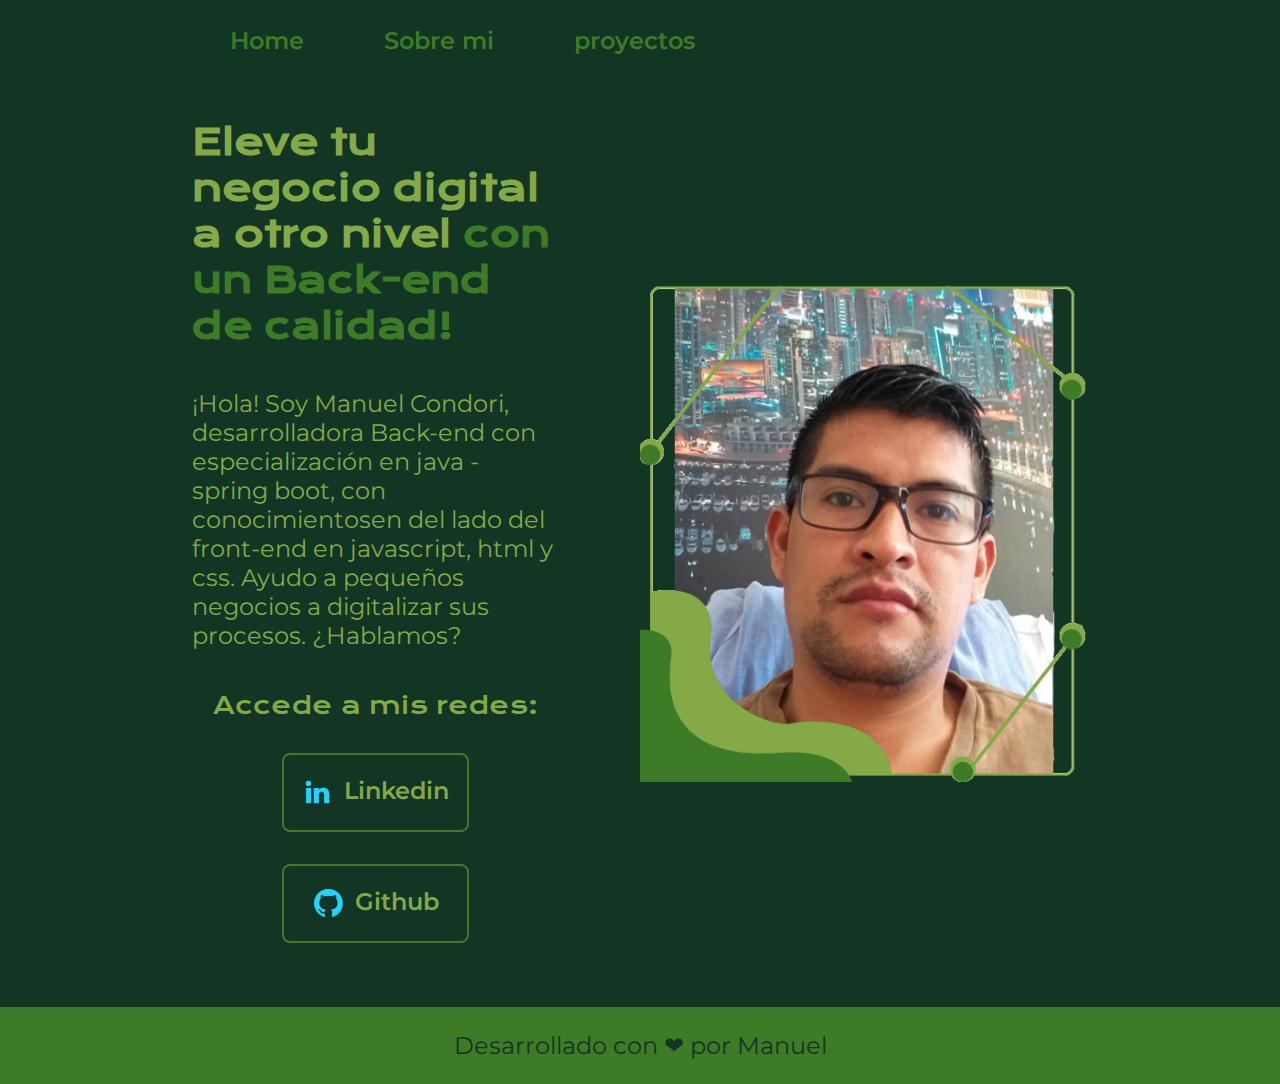
<file: index.html>
<!DOCTYPE html> 
<html lang="es-pe"> 
    <head>
        <meta charset="UTF-8">
        <meta name="viewport" content="width=device-width, initial-scale=1.0">
        <title>📗Portafolio</title>
        <link rel="stylesheet" href="/styles/style.css">
    </head>
    <body>
        <header class="header">
            <nav class="header__menu">
                <a class="header__menu__link" href="/index.html">Home</a>
                <a class="header__menu__link" href="/about.html">Sobre mi</a>
                <a class="header__menu__link" href="/projects.html">proyectos</a>
            </nav>
        </header>
        <main class="presentacion">
            <section class="presentacion__contenido">

                <h1 class="presentacion__contenido__titulo">Eleve tu negocio digital a otro nivel
                     <strong class="titulo-destacado">con un Back-end de calidad!</strong></h1>
                <p class="presentacion__contenido__texto">
                    ¡Hola! Soy Manuel Condori, desarrolladora Back-end 
                    con especialización en java - spring boot, con conocimientosen del lado del front-end en javascript, html y css. Ayudo 
                    a pequeños negocios a digitalizar sus procesos. ¿Hablamos?
                </p>
                <div class="presentacion__enlaces">
                    <h2 class="presentacion__enlaces__subtitulo">Accede a mis redes:</h2>
                    <a class="presentacion__enlaces__link" href="https://www.linkedin.com/in/mcondori28/">
                        <img src="/assets/linkedin.png" alt="logo linkedin">
                        Linkedin
                    </a>
                    <a class="presentacion__enlaces__link" href="https://github.com/M4nu007">
                        <img src="/assets/github.png" alt="logo github">
                        Github
                    </a>
                </div>
            </section>
            <img class="presentacion__imagen" src="/assets/foto.png" alt="foto de la persona">
        </main>
        <footer>
            <p>Desarrollado con ❤ por Manuel</p>
        </footer>
    </body>
</html>
</file>
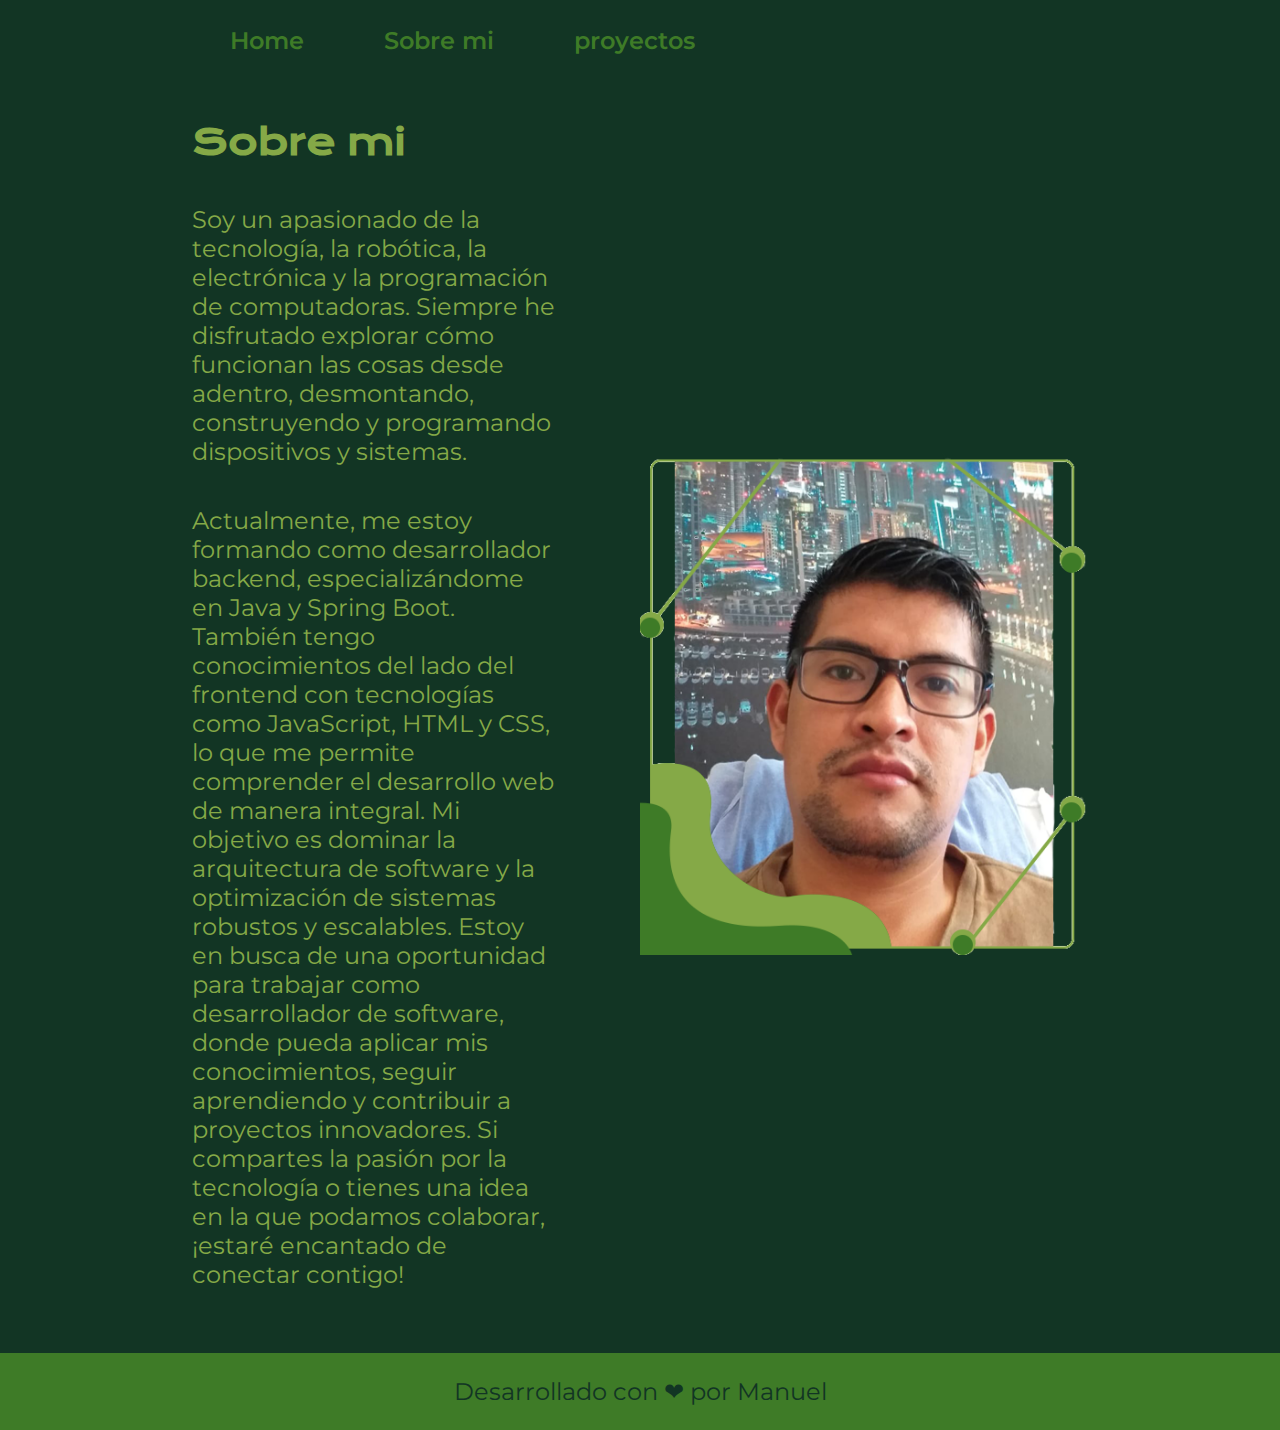
<file: about.html>
<!DOCTYPE html>
<html lang="es">
<head>
    <meta charset="UTF-8">
    <meta name="viewport" content="width=device-width, initial-scale=1.0">
    <title>Sobre mi</title>
    <link rel="stylesheet" href="/styles/style.css">
</head>
<body>
    <header class="header">
        <nav class="header__menu">
            <a class="header__menu__link" href="/index.html">Home</a>
            <a class="header__menu__link" href="/about.html">Sobre mi</a>
            <a class="header__menu__link" href="/projects.html">proyectos</a>
        </nav>
    </header>
    <main class="presentacion">
        <section class="presentacion__contenido">
            <h1 class="presentacion__contenido__titulo">Sobre mi</h1>
            <p class="presentacion__contenido__texto">Soy un apasionado de la tecnología, la robótica, la electrónica y la programación
                 de computadoras. Siempre he disfrutado explorar cómo funcionan las cosas desde adentro, desmontando, construyendo y 
                 programando dispositivos y sistemas.

                
            </p>
            <p class="presentacion__contenido__texto">Actualmente, me estoy formando como desarrollador backend, especializándome en Java
                 y Spring Boot. También tengo conocimientos del lado del frontend con tecnologías como JavaScript, HTML y CSS, lo que me
                  permite comprender el desarrollo web de manera integral. Mi objetivo es dominar la arquitectura de software y la
                   optimización de sistemas robustos y escalables.

                Estoy en busca de una oportunidad para trabajar como desarrollador de software, donde pueda aplicar mis conocimientos, 
                seguir aprendiendo y contribuir a proyectos innovadores. Si compartes la pasión por la tecnología o tienes una idea en
                 la que podamos colaborar, ¡estaré encantado de conectar contigo!
            </p>
        </section>
        <img class="presentacion__imagen" src="/assets/foto.png" alt="foto de la persona">
    </main>
    <footer>
        <p>Desarrollado con ❤ por Manuel</p>
    </footer>
</body>
</html>
</file>
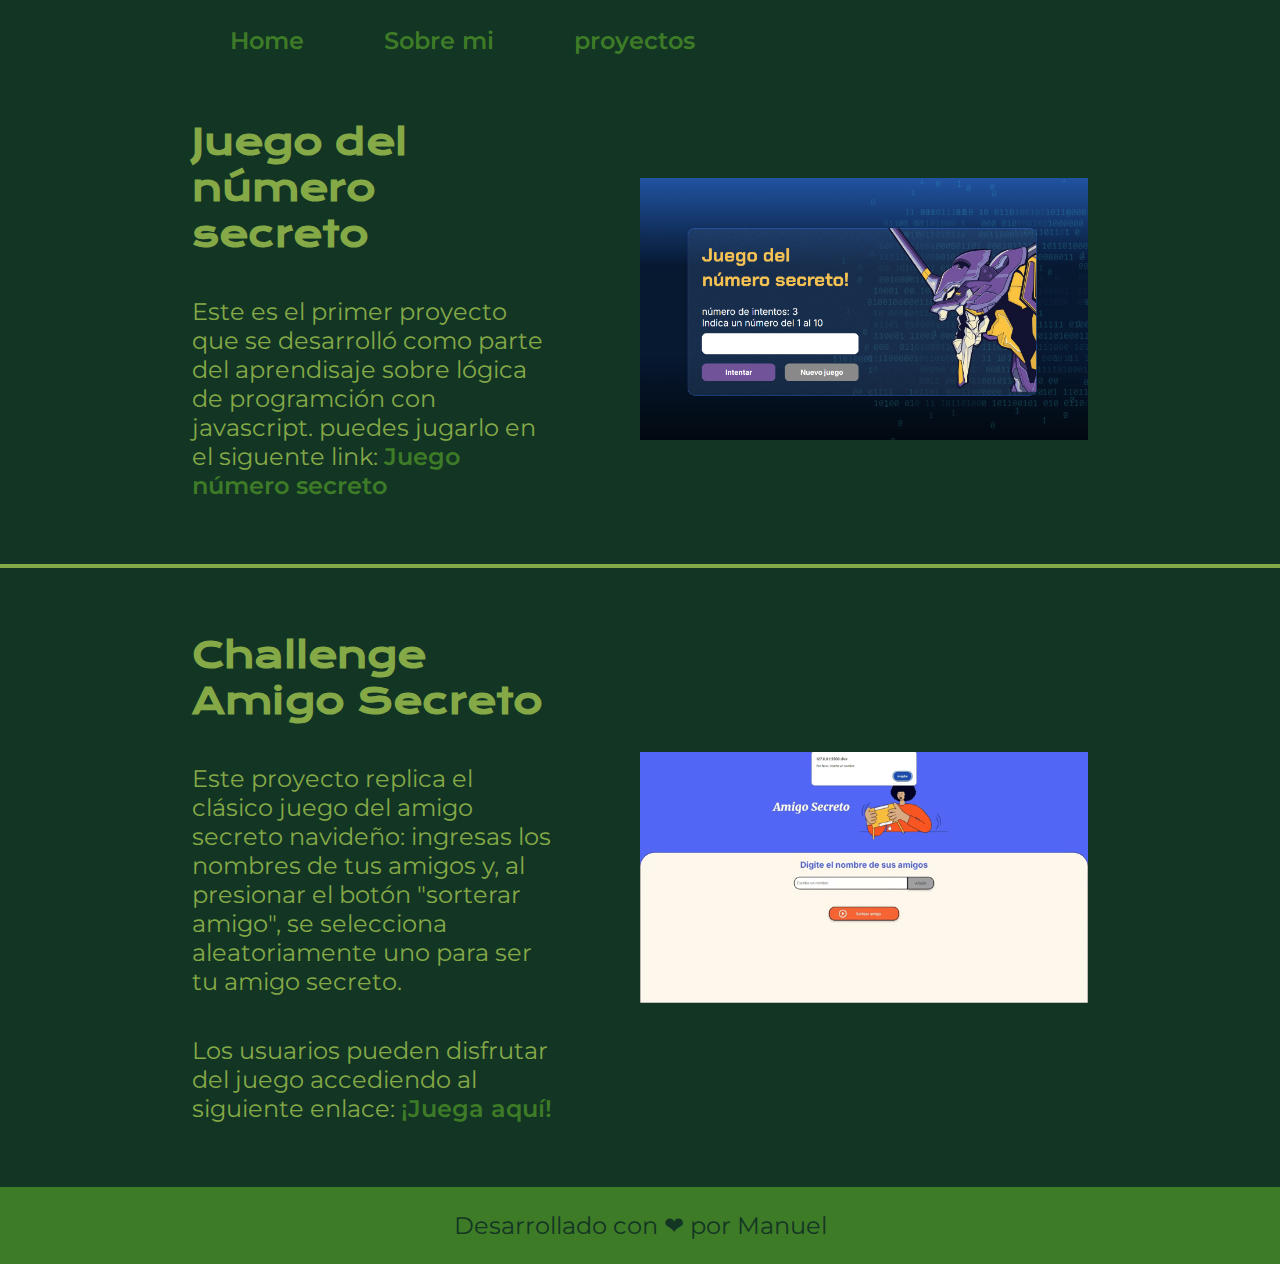
<file: projects.html>
<!DOCTYPE html>
<html lang="en">
<head>
    <meta charset="UTF-8">
    <meta name="viewport" content="width=device-width, initial-scale=1.0">
    <title>Proyectos</title>
    <link rel="stylesheet" href="/styles/style.css">
</head>
<body>
    <header class="header">
        <nav class="header__menu">
            <a class="header__menu__link" href="/index.html">Home</a>
            <a class="header__menu__link" href="/about.html">Sobre mi</a>
            <a class="header__menu__link" href="/projects.html">proyectos</a>
        </nav>
    </header>
    <main>
        <div class="presentacion">
            <div class="presentacion__contenido">
                <h1 class="presentacion__contenido__titulo">Juego del número secreto</h1>
                <p class="presentacion__contenido__texto">
                    Este es el primer proyecto que se desarrolló como parte del aprendisaje sobre lógica de programción con javascript.
                    puedes jugarlo en el siguente link: <a class="link__juego" href="https://m4nu007.github.io/juego-secreto/">Juego número secreto</a>
                </p>
            </div>
            <img class="presentacion__imagen" src="/assets/juegoSecreto.PNG" alt="Imagen del juego número secreto">
        </div>
        <hr>
        <div class="presentacion">
            <div class="presentacion__contenido">
                <h1 class="presentacion__contenido__titulo">Challenge Amigo Secreto</h1>
                <p class="presentacion__contenido__texto">
                    Este proyecto replica el clásico juego del amigo secreto navideño: 
                    ingresas los nombres de tus amigos y, al presionar el botón "sorterar amigo",
                     se selecciona aleatoriamente uno para ser tu amigo secreto. 
                </p>
                <p class="presentacion__contenido__texto">
                    Los usuarios pueden disfrutar del juego accediendo al siguiente enlace:
                    <a class="link__juego" href="https://m4nu007.github.io/challenge-amigo-secreto/">¡Juega aquí!</a>
                </p>
            </div>
            <img class="presentacion__imagen" src="/assets/demo.gif" alt="gif del juego amigo secreto">
        </div>
        

    </main>
    <footer>
        <p>Desarrollado con ❤ por Manuel</p>
    </footer>
</body>
</html>
</file>
<file: styles/style.css>
@import url('https://fonts.googleapis.com/css2?family=Krona+One&family=Montserrat:ital,wght@0,100..900;1,100..900&display=swap');

:root {
    --color-primario: #123524; /*#000000*/
    --color-secundario: #85A947; /*#F6F6F6*/
    --color-terciario: #3E7B27; /*#22D4FD*/
    --color-hover: #85A947; /*#272727*/

    --fuente-montserrat: "Montserrat", serif;
    --fuente-krona: "Krona One", serif;
}

*{
    padding: 0;
    margin: 0;
}    

body {
    background-color: var(--color-primario);
    color: var(--color-secundario);
    box-sizing: border-box;
}    

header {
    padding: 2% 0% 0% 18%;
}

.header__menu {
    display: flex;
    gap: 80px;
}

.header__menu__link, .link__juego {
    font-family: var(--fuente-montserrat);
    font-size: 1.5rem;
    font-weight: 600;
    color: var(--color-terciario);
    text-decoration: none;
}

.header__menu__link:hover, .link__juego:hover {
    color: var(--color-secundario);
    cursor: pointer;
}


.presentacion {
    padding: 5% 15%;
    display: flex;
    gap: 82px;
    align-items: center;
    justify-content: space-around;
}    

.presentacion__contenido {
    width: 50%;
    display: flex;
    flex-direction: column;
    gap: 40px;
}    

.presentacion__contenido__titulo {
    font-size: 2.25rem;
    font-family: var(--fuente-krona);
}    

.titulo-destacado {
    color: var(--color-terciario);
}    
.presentacion__contenido__texto {
    font-size: 1.5rem;
    font-family: var(--fuente-montserrat);
    
}    

.presentacion__enlaces {
    display: flex;
    justify-content: space-between;
    flex-direction: column;
    align-items: center;
    gap: 32px;

}    

.presentacion__enlaces__subtitulo {
    font-family: var(--fuente-krona);
    font-size: 1.5rem;
    font-weight: 400;
}    

.presentacion__enlaces__link {
    width: 50%;
    text-align: center;
    padding: 21.5px 0;
    border-radius: 8px;
    font-family: var(--fuente-montserrat);
    font-size: 1.5rem;
    font-weight: 600;
    color: var(--color-secundario);
    text-decoration: none;
    border: 2px solid var(--color-terciario);
    display: flex;
    justify-content: center;
    gap: 10px;
}    

.presentacion__enlaces__link:hover {
    background-color: var(--color-hover);
    color: var(--color-primario);
    border: 2px solid #EFE3C2;
    cursor: pointer;
}    

.presentacion__imagen{
    width: 50%;
}

footer {
    background-color: var(--color-terciario);
    padding: 24px;
    color: var(--color-primario);
    text-align: center;
    font-family: var(--fuente-montserrat);
    font-size: 1.5rem;
    font-weight: 400;
}

hr {
    border: 2px solid var(--color-secundario);
}  


@media (max-width: 1250px) {
    .header{
        padding: 10% 10% 5% 10%;
    }

    .header__menu{
        gap: 40px;
        justify-content: center;
    }

    .presentacion {
        flex-direction: column-reverse;
        padding: 5%;
        gap: 40px;
    }

    .presentacion__contenido{
        width: auto;
    }

    .presentacion__imagen{
        width: 60%;
    }
}
</file>
